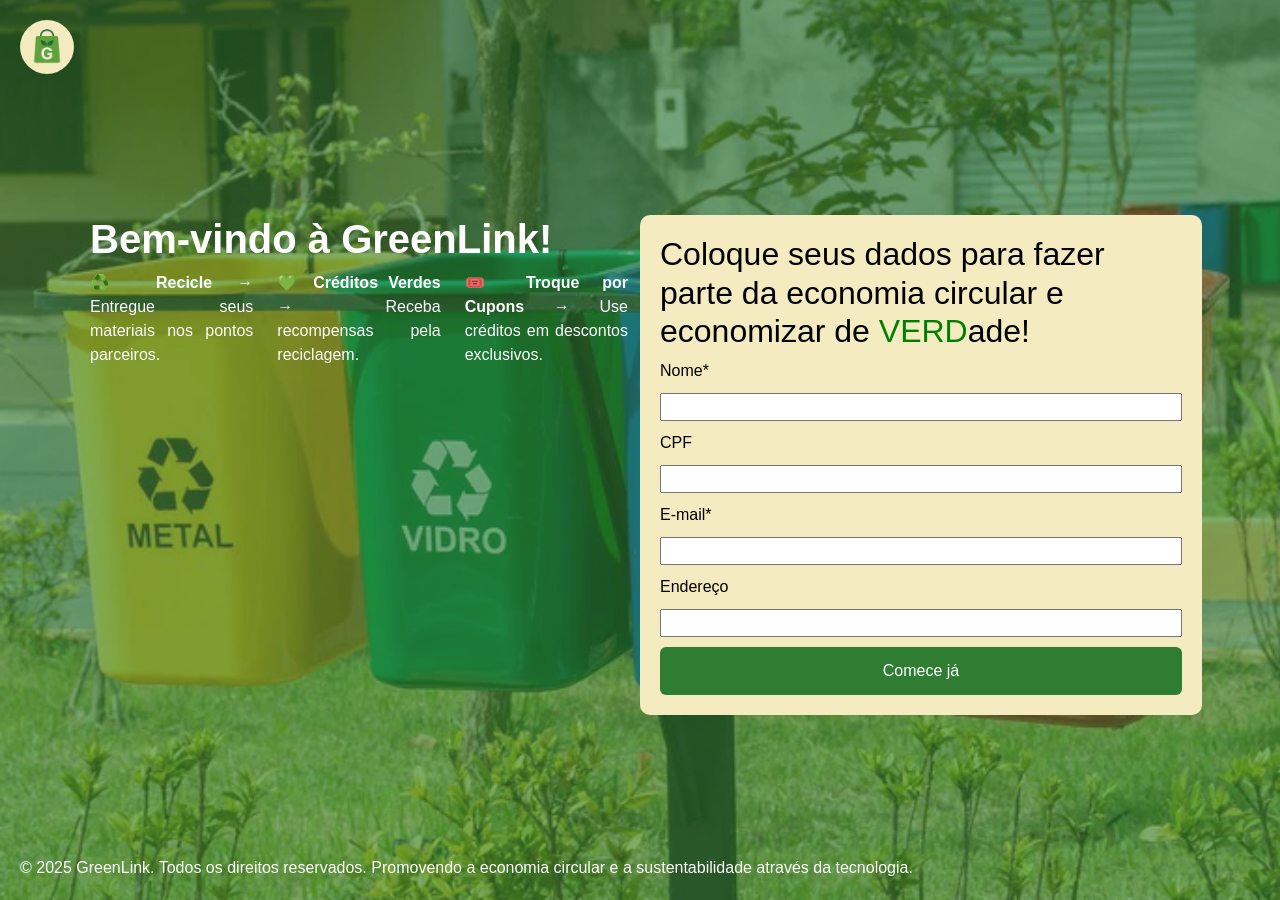
<file: version-1/index.html>
<!DOCTYPE html>
<html lang="pt-BR">

<head>
    <meta charset="UTF-8">
    <meta name="viewport" content="width=device-width, initial-scale=1.0">
    <title>GreenLink</title>
    <link href="https://cdn.jsdelivr.net/npm/bootstrap@5.3.8/dist/css/bootstrap.min.css" rel="stylesheet"
        integrity="sha384-sRIl4kxILFvY47J16cr9ZwB07vP4J8+LH7qKQnuqkuIAvNWLzeN8tE5YBujZqJLB" crossorigin="anonymous">
    <link rel="stylesheet" href="./estilos.css">
</head>

<body>
    <div class="filter-img"></div>

    <div class="content">

        <head>
            <div id="logo-bg">
                <img id="logo" src="../imgs/gl-logo.png" alt="gl-logo">
            </div>
        </head>

        <div class="container">
            <div class="row">
                <!-- Lado esquerdo -->
                <div class="left col-12 col-md-6">
                    <h1 class="bd-title">Bem-vindo à GreenLink!</h1>
                    <div class="row">
                        <p class="col-12 col-lg-4">
                            ♻️ <b>Recicle</b> → Entregue seus materiais nos pontos parceiros.
                        </p>
                        <p class="col-12 col-lg-4">
                            💚 <b>Créditos Verdes</b> → Receba recompensas pela reciclagem.
                        </p>
                        <p class="col-12 col-lg-4">
                            🎟️ <b>Troque por Cupons</b> → Use créditos em descontos exclusivos.
                        </p>
                    </div>
                </div>

                <!-- Lado direito -->
                <div class="right col-12  col-md-6">
                    <h2>Coloque seus dados para fazer parte da economia circular e economizar de <span
                            class="text-g">VERD</span>ade!</h2>
                    <form>
                        <label for="nome">Nome*</label>
                        <input type="text" id="nome" name="nome" required>

                        <label for="cpf">CPF</label>
                        <input type="text" id="cpf" name="cpf">

                        <label for="email">E-mail*</label>
                        <input type="email" id="email" name="email" required>

                        <label for="endereco">Endereço</label>
                        <input type="text" id="endereco" name="endereco">

                        <button type="submit" class="btn">Comece já</button>
                    </form>
                </div>
            </div>

        </div>

        <footer>
            © 2025 <span>GreenLink</span>. Todos os direitos reservados. Promovendo a economia circular e a
            sustentabilidade
            através da tecnologia.
        </footer>
    </div>
</body>

</html>
</file>
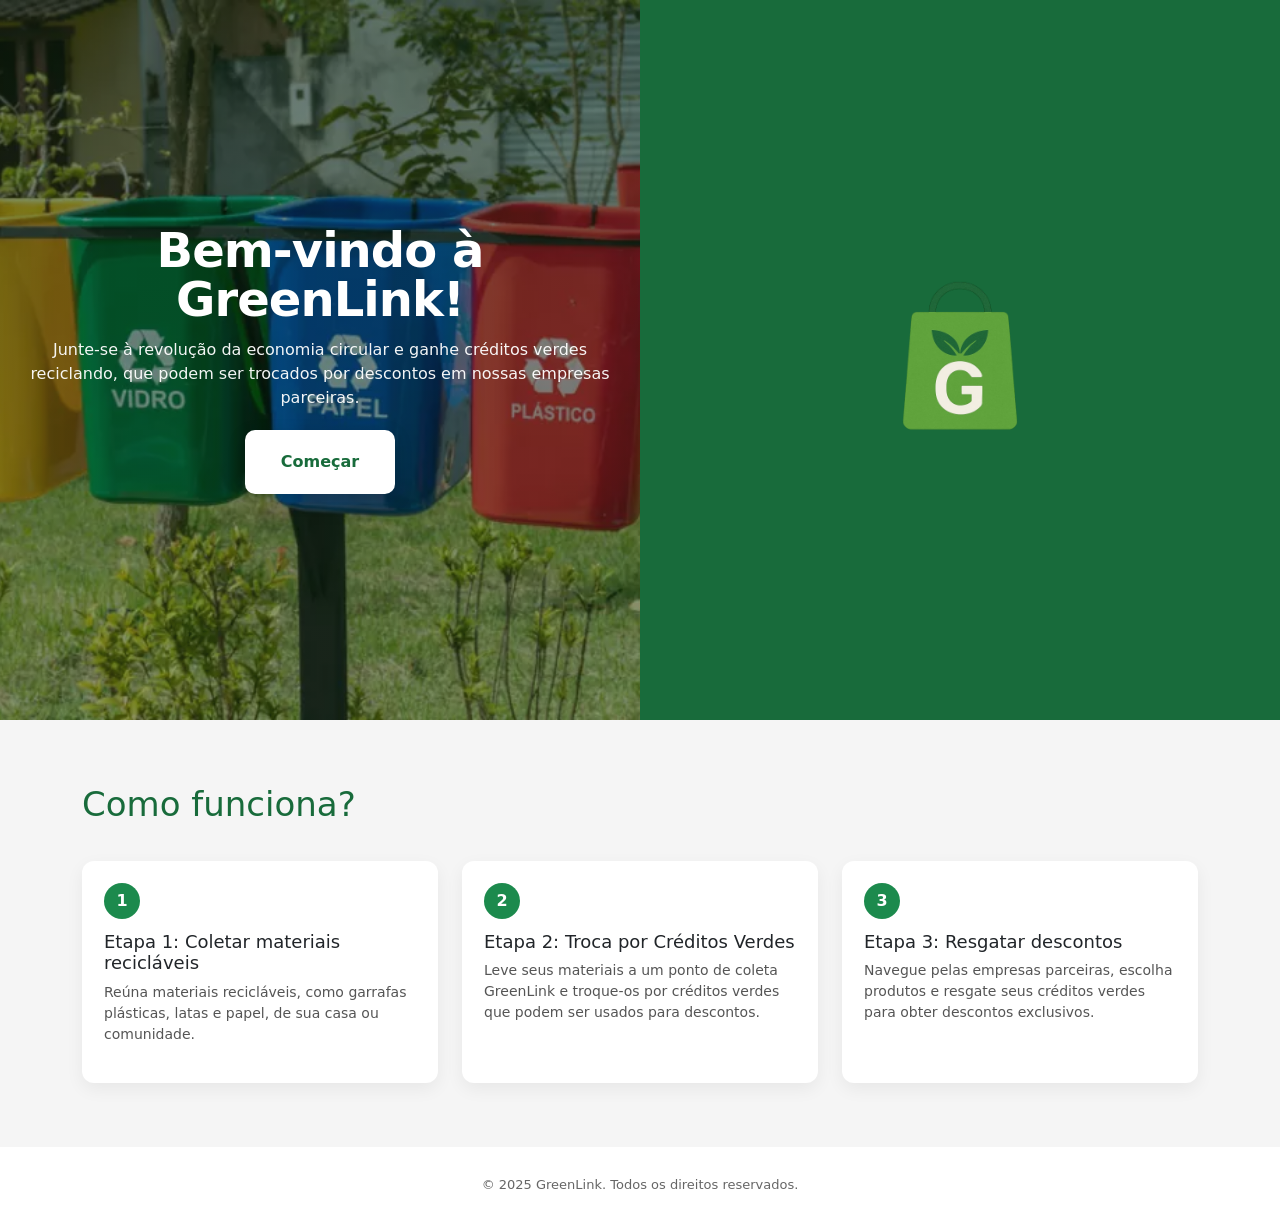
<file: version-2/index.html>
<!DOCTYPE html>
<html lang="pt-BR">
  <head>
    <meta charset="utf-8" />
    <meta name="viewport" content="width=device-width, initial-scale=1" />
    <link rel = "stylesheet" href ="style.css">
    <title>GreenLink — Landing</title>

    <!-- Bootstrap CSS -->
    <link
      href="https://cdn.jsdelivr.net/npm/bootstrap@5.3.2/dist/css/bootstrap.min.css"
      rel="stylesheet"
    />
  </head>
  <body>
    <main>
      <!-- Hero -->
      <section
        class="hero container-fluid"
        role="region"
        aria-label="Apresentação"
      >
        <div class="row align-items-stretch" style="min-height: 80vh">
          <div class="col-lg-6 col-12 hero-left">
            <div class="hero-content">
              <h1>Bem-vindo à GreenLink!</h1>
              <p>
                Junte-se à revolução da economia circular e ganhe créditos
                verdes reciclando, que podem ser trocados por descontos em
                nossas empresas parceiras.
              </p>
              <a class="btn-custom" href="#como-funciona">Começar</a>
            </div>
          </div>
          <div class="col-lg-6 col-12 hero-right" aria-hidden="true">
            <div class="big-logo">
              <img src="assets/img/LOGOv2.png" alt="Logo GreenLink" />
            </div>
          </div>
        </div>
      </section>

      <!-- Steps -->
      <section
        id="como-funciona"
        class="steps"
        role="region"
        aria-label="Como funciona"
      >
        <div class="container">
          <h2>Como funciona?</h2>
          <div class="row g-4" role="list">
            <div class="col-lg-4 col-md-6 col-12" role="listitem">
              <article class="step">
                <div class="step-number">1</div>
                <h3>Etapa 1: Coletar materiais recicláveis</h3>
                <p>
                  Reúna materiais recicláveis, como garrafas plásticas, latas e
                  papel, de sua casa ou comunidade.
                </p>
              </article>
            </div>
            <div class="col-lg-4 col-md-6 col-12" role="listitem">
              <article class="step">
                <div class="step-number">2</div>
                <h3>Etapa 2: Troca por Créditos Verdes</h3>
                <p>
                  Leve seus materiais a um ponto de coleta GreenLink e troque-os
                  por créditos verdes que podem ser usados para descontos.
                </p>
              </article>
            </div>
            <div class="col-lg-4 col-md-6 col-12" role="listitem">
              <article class="step">
                <div class="step-number">3</div>
                <h3>Etapa 3: Resgatar descontos</h3>
                <p>
                  Navegue pelas empresas parceiras, escolha produtos e resgate
                  seus créditos verdes para obter descontos exclusivos.
                </p>
              </article>
            </div>
          </div>
        </div>
      </section>
    </main>

    <footer>© 2025 GreenLink. Todos os direitos reservados.</footer>

    <!-- Bootstrap JS (opcional) -->
    <script src="https://cdn.jsdelivr.net/npm/bootstrap@5.3.2/dist/js/bootstrap.bundle.min.js"></script>
  </body>
</html>
</file>
<file: version-1/estilos.css>
/* Cores */
/* Amarelo Claro Natural: #F4EBC1 */
/* Verde Médio Profissional: #2E7D32 */
/* Branco Neve: #FDFDFD */

* {
    margin: 0;
    padding: 0;
    color: #FDFDFD;
    font-family: Arial;
}

div#logo-bg{
    width: fit-content;
    background-color: #F4EBC1;
    border-radius: 100%;
    padding: 2px;
}

img#logo{
    width: 50px;
}

body {
    background-color: #2E7D32;
    display: flex;
    height: 100vh;
    padding: 20px;
    background: url('../imgs/bg-img.webp') no-repeat center center/cover;
    background-attachment: fixed;
}

.filter-img{
    position: fixed;
    left: 0;
    top: 0;
    background-color: #2E7D32;
    opacity: 0.6;
    height: 100vh;
    width: 100vw;
    z-index: 100;
}

.content{
    z-index: 9999;
    height: 100%;
    width: 100%;
    display: flex;
    flex-direction: column;
    justify-content: space-between;
}


div.container{
    padding: 20px;
    gap: 20px;
}

.container h1{
    font-weight: bold;
}

div.left{
    display: flex;
    flex-direction: column;
}

div.left p{
    text-align: justify;
}

div.right{
    background-color: #F4EBC1;
    display: flex;
    flex-direction: column;
    color: black;
    padding: 20px;
    border-radius: 10px;
}

.right *{
    color: black;
}

span.text-g{
    color: green;
}

form{
    width: 100%;
    display: flex;
    flex-direction: column;
    gap: 10px;
}

.btn {
    background-color: #2E7D32;
    color: #fff;
    padding: 12px;
    border: none;
    border-radius: 6px;
    cursor: pointer;
    font-size: 1rem;
    transition: 0.3s;
}

.btn:hover {
    background-color: #145a2d;
    color: #fff;
}

.btn:hover {
    background-color: #145a2d;
    color: #fff;
}
</file>
<file: version-2/style.css>
:root {
        --green: #1c8a4d;
        --green-dark: #186b3b;
        --light-beige: #f5f5f5;
        --white: #ffffff;
        font-family: system-ui, -apple-system, "Segoe UI", Roboto,
          "Helvetica Neue", Arial, sans-serif;
      }

      html,
      body {
        margin: 0;
        padding: 0;
        height: 100%;
        background: #fff;
      }

      main {
        display: flex;
        flex-direction: column;
      }

      /* Hero */
      .hero-left {
        position: relative;
        background: url("assets/img/coleta-seletiva-u82w0m5drbjt.webp") center
          center/cover no-repeat;
        display: flex;
        flex-direction: column;
        justify-content: center;
        align-items: center;
        padding: 56px 24px;
        color: var(--white);
      }
      .hero-left::before {
        content: "";
        position: absolute;
        inset: 0;
        background: linear-gradient(
          rgba(6, 40, 18, 0.55),
          rgba(6, 40, 18, 0.45)
        );
        z-index: 0;
      }
      .hero-left .hero-content {
        position: relative;
        z-index: 1;
        text-align: center;
      }
      .hero-left h1 {
        font-size: clamp(28px, 5vw, 48px);
        line-height: 1.02;
        margin-bottom: 14px;
        font-weight: 800;
        letter-spacing: -0.02em;
      }
      .hero-left p {
        font-size: 16px;
        margin-bottom: 20px;
        opacity: 0.95;
      }
      .btn-custom {
        display: inline-block;
        padding: 20px 36px;
        background: var(--white);
        color: var(--green-dark);
        border-radius: 10px;
        font-weight: 700;
        text-decoration: none;
        box-shadow: 0 6px 18px rgba(0, 0, 0, 0.18);
        transition: background 0.3s, color 0.3s;
      }
      .btn-custom:hover {
        background: var(--green-dark);
        color: var(--white);
      }

      .hero-right {
        background-color: var(--green-dark);
        display: flex;
        justify-content: center; /* centraliza horizontal */
        align-items: center; /* centraliza vertical */
        padding: 40px;
      }
      .hero-right .big-logo {
        display: flex;
        justify-content: center;
        align-items: center;
        width: 100%;
      }
      .hero-right .big-logo img {
        max-width: 220px; /* largura máxima */
        max-height: 220px; /* altura máxima */
        width: 100%;
        height: auto;
        display: block;
      }

      /* Steps */
      .steps {
        background: var(--light-beige);
        padding: 64px 24px;
      }
      .steps h2 {
        color: var(--green-dark);
        font-size: 34px;
        margin-bottom: 36px;
        text-align: left;
      }
      .step {
        background: var(--white);
        padding: 22px;
        border-radius: 12px;
        box-shadow: 0 6px 18px rgba(0, 0, 0, 0.06);
        text-align: left;
        height: 100%;
        display: flex;
        flex-direction: column;
      }
      .step-number {
        display: inline-flex;
        width: 36px;
        height: 36px;
        border-radius: 50%;
        background: var(--green);
        color: var(--white);
        align-items: center;
        justify-content: center;
        font-weight: 700;
        margin-bottom: 12px;
      }
      .step h3 {
        font-size: 18px;
        margin-bottom: 8px;
      }
      .step p {
        color: #555;
        line-height: 1.5;
        font-size: 14px;
        flex-grow: 1;
      }

      footer {
        padding: 28px;
        text-align: center;
        color: #666;
        font-size: 13px;
      }

      /* Responsividade */
      @media (min-width: 1200px) {
        .hero-left {
          padding: 80px 60px;
        }
      }
      @media (max-width: 768px) {
        .hero-left h1 {
          font-size: 28px;
        }
      }
</file>
